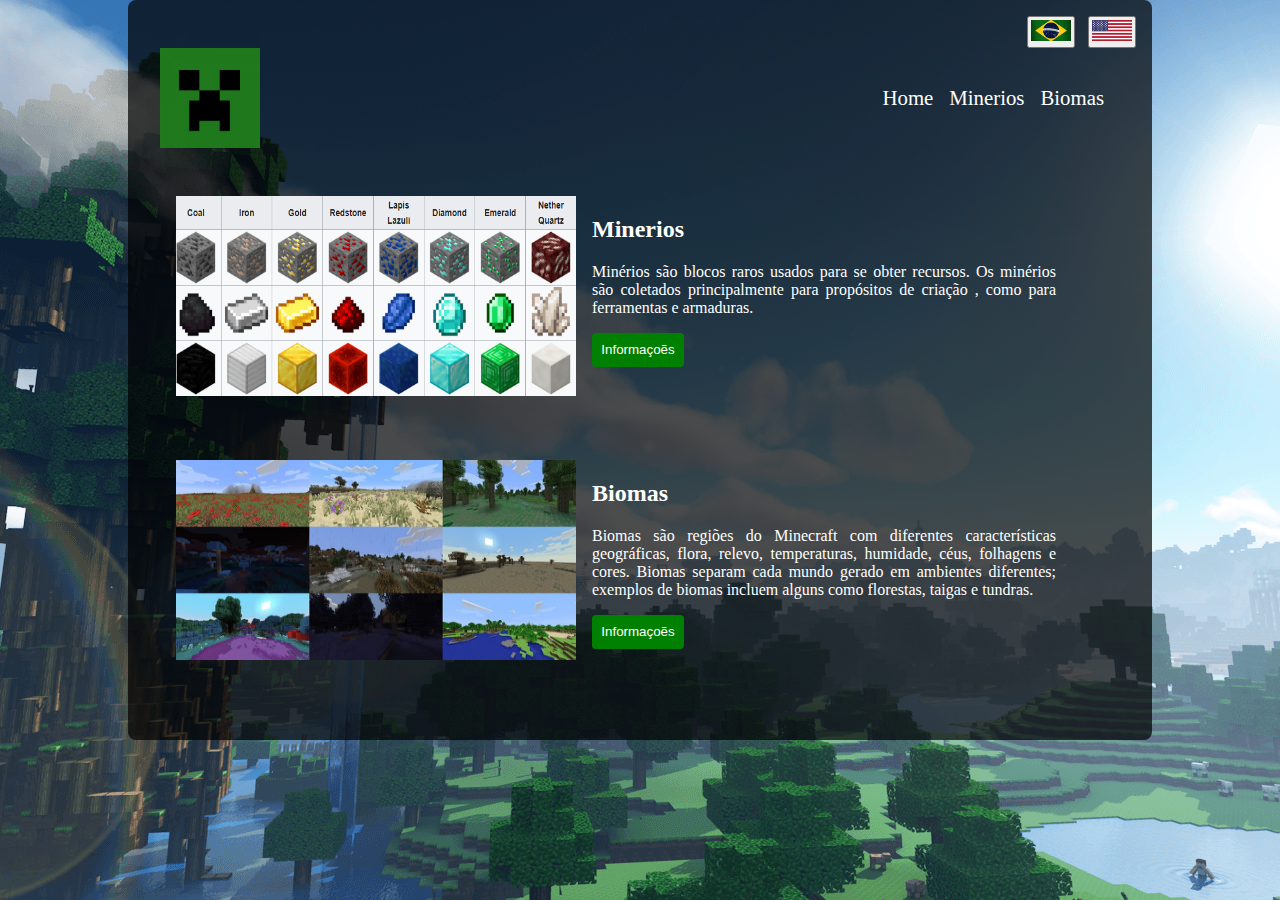
<file: index.html>
<!DOCTYPE html>
<html lang="en">
<head>
    <meta charset="UTF-8">
    <meta name="viewport" content="width=device-width, initial-scale=1.0">
    <link rel="stylesheet" href="./css/home.css">
    <title>Minecraft</title>
</head>
    <body>
        <div class="flags"><button class="button_pt" type="button"><img class="flag" src="./img/brasil.jpg" alt="PT-BR"></button><button class="button_en" type="button"><img class="flag" src="./img/usa.png" alt="EN-US"></button></div>
        <section class="modal pt_br">
            <header class="lang_pt">
                <img class="img_home" src="./img/creeper.jpg" alt="Home Creeper">
                <ol class="navigation">
                    <li class="list_navigation"><a href="#">Home</a></li>
                    <li class="list_navigation"><a href="./ores.html">Minerios</a></li>
                    <li class="list_navigation"><a href="./biome.html">Biomas</a></a>
                </ol>
            </header>

            <main>
                <section class="themes">
                    <img class="img" src="./img/minerios.png" alt="Ores">
                    <div class="information">
                        <h2 class="title">Minerios</h2>
                        <p class="paragraph">Minérios são blocos raros usados para se obter recursos. Os minérios são coletados principalmente para propósitos de criação , como para ferramentas e armaduras.</p>
                        <a class="button_theme" href="./ores.html"><button>Informaçoẽs</button></a>
                    </div>
                </section>
                <section class="themes">
                    <img class="img" src="./img/biomas.jpg" alt="Biomes">
                    <div class="information">
                        <h2 class="title">Biomas</h2>
                        <p class="paragraph">Biomas são regiões do Minecraft com diferentes características geográficas, flora, relevo, temperaturas, humidade, céus, folhagens e cores. Biomas separam cada mundo gerado em ambientes diferentes; exemplos de biomas incluem alguns como florestas, taigas e tundras.</p>
                        <a class="button_theme" href="./biome.html"><button>Informaçoẽs</button></a>
                    </div>
                </section>
            </main>
        </section>


        <section class="modal en_usa disabled">
            <header class="lang_pt">
                <img class="img_home" src="./img/creeper.jpg" alt="Home Creeper">
                <ol class="navigation">
                    <li class="list_navigation"><a href="#">Home</a></li>
                    <li class="list_navigation"><a href="./ores.html">Ores</a></li>
                    <li class="list_navigation"><a href="./biome.html">Biomes</a></a>
                </ol>
            </header>
        
            <main>
                <section class="themes">
                    <img class="img" src="./img/minerios.png" alt="Ores">
                    <div class="information">
                        <h2 class="title">Ores</h2>
                        <p class="paragraph">Ores are rare blocks used to obtain resources. Ores are collected mainly for breeding purposes, such as tools and armor</p>
                        <a class="button_theme" href="./ores.html"><button>Information</button></a>
                    </div>
                </section>
                <section class="themes">
                    <img class="img" src="./img/biomas.jpg" alt="Biomes">
                    <div class="information">
                        <h2 class="title">Biomes</h2>
                        <p class="paragraph">Biomes are regions of Minecraft with different geographical characteristics, flora, relief, temperatures, humidity, skies, foliage and colors. Biomes separate each world generated in different environments; examples of biomes include some such as forests, taigas and tundras</p>
                        <a class="button_theme" href="./biome.html"><button>Information</button></a>
                    </div>
                </section>
            </main>
        </section>


        <script src="./js/index.js"></script>
</body>
</html>
</file>
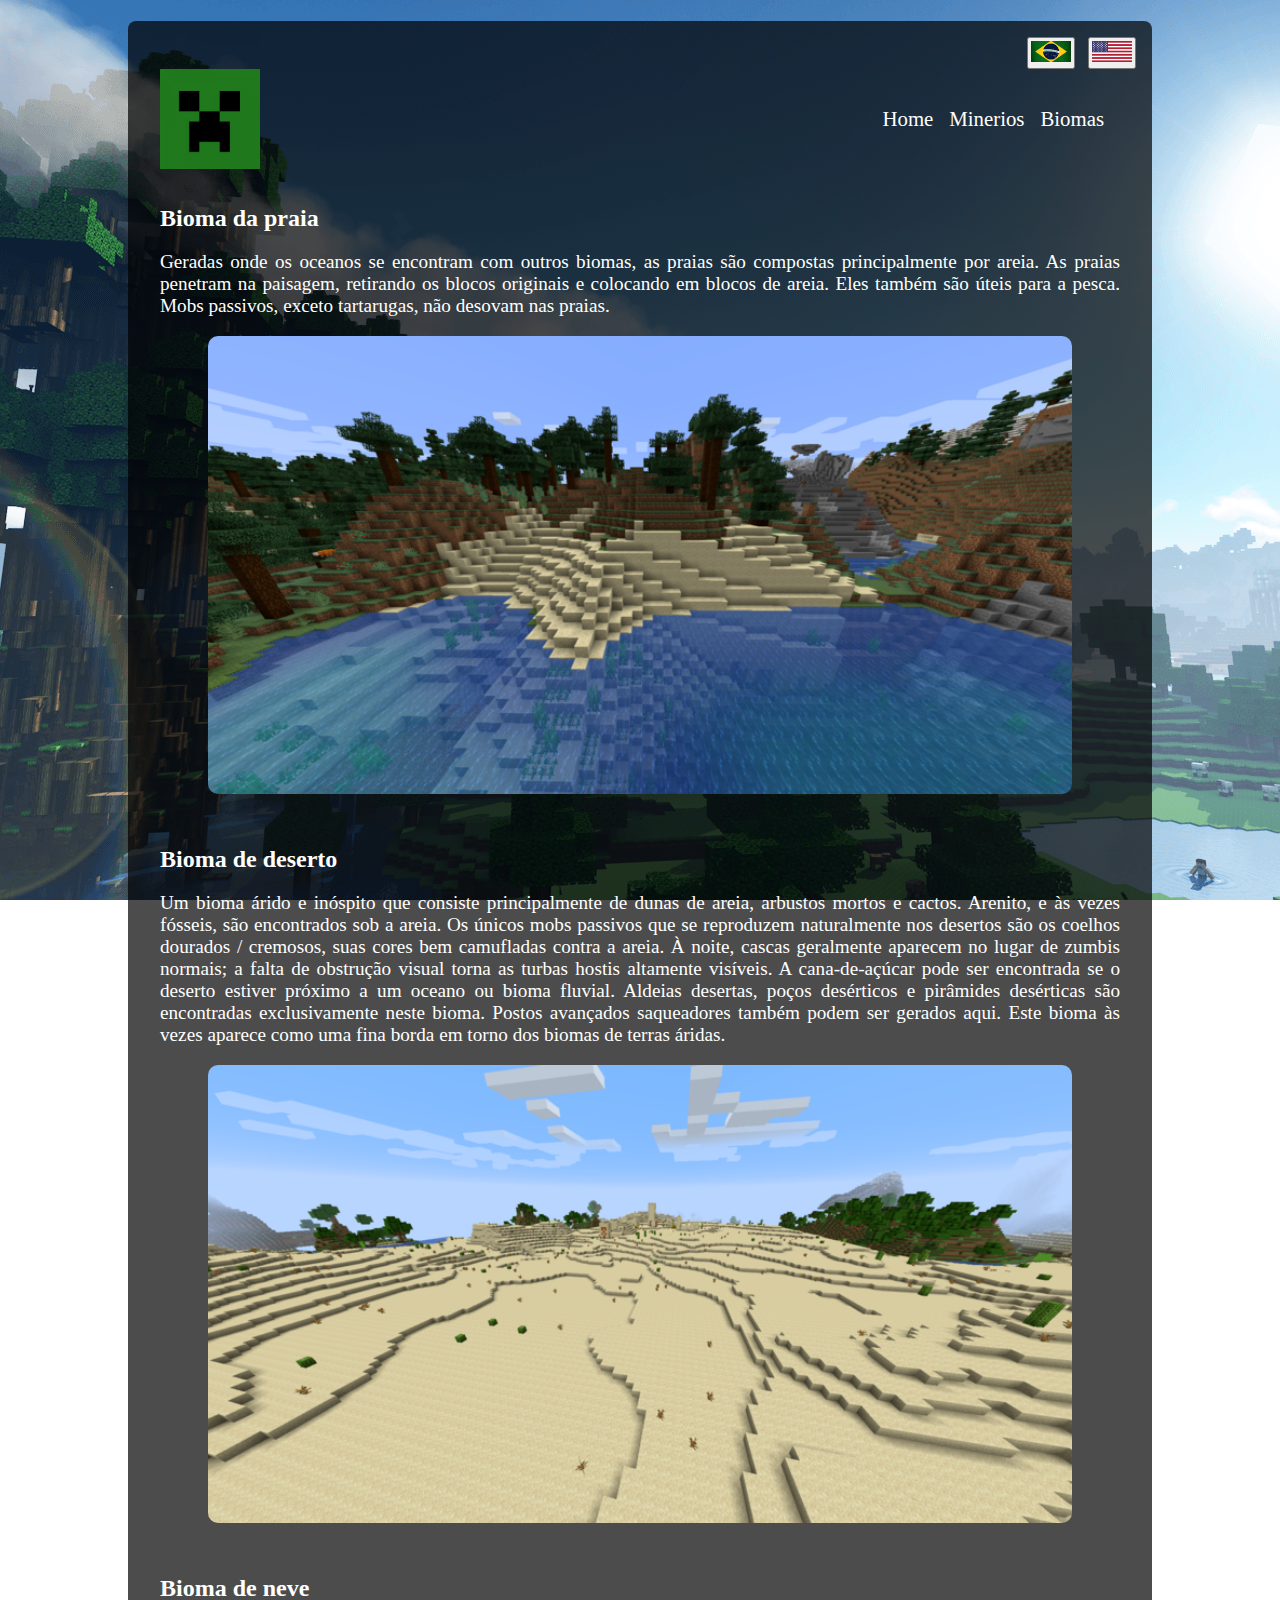
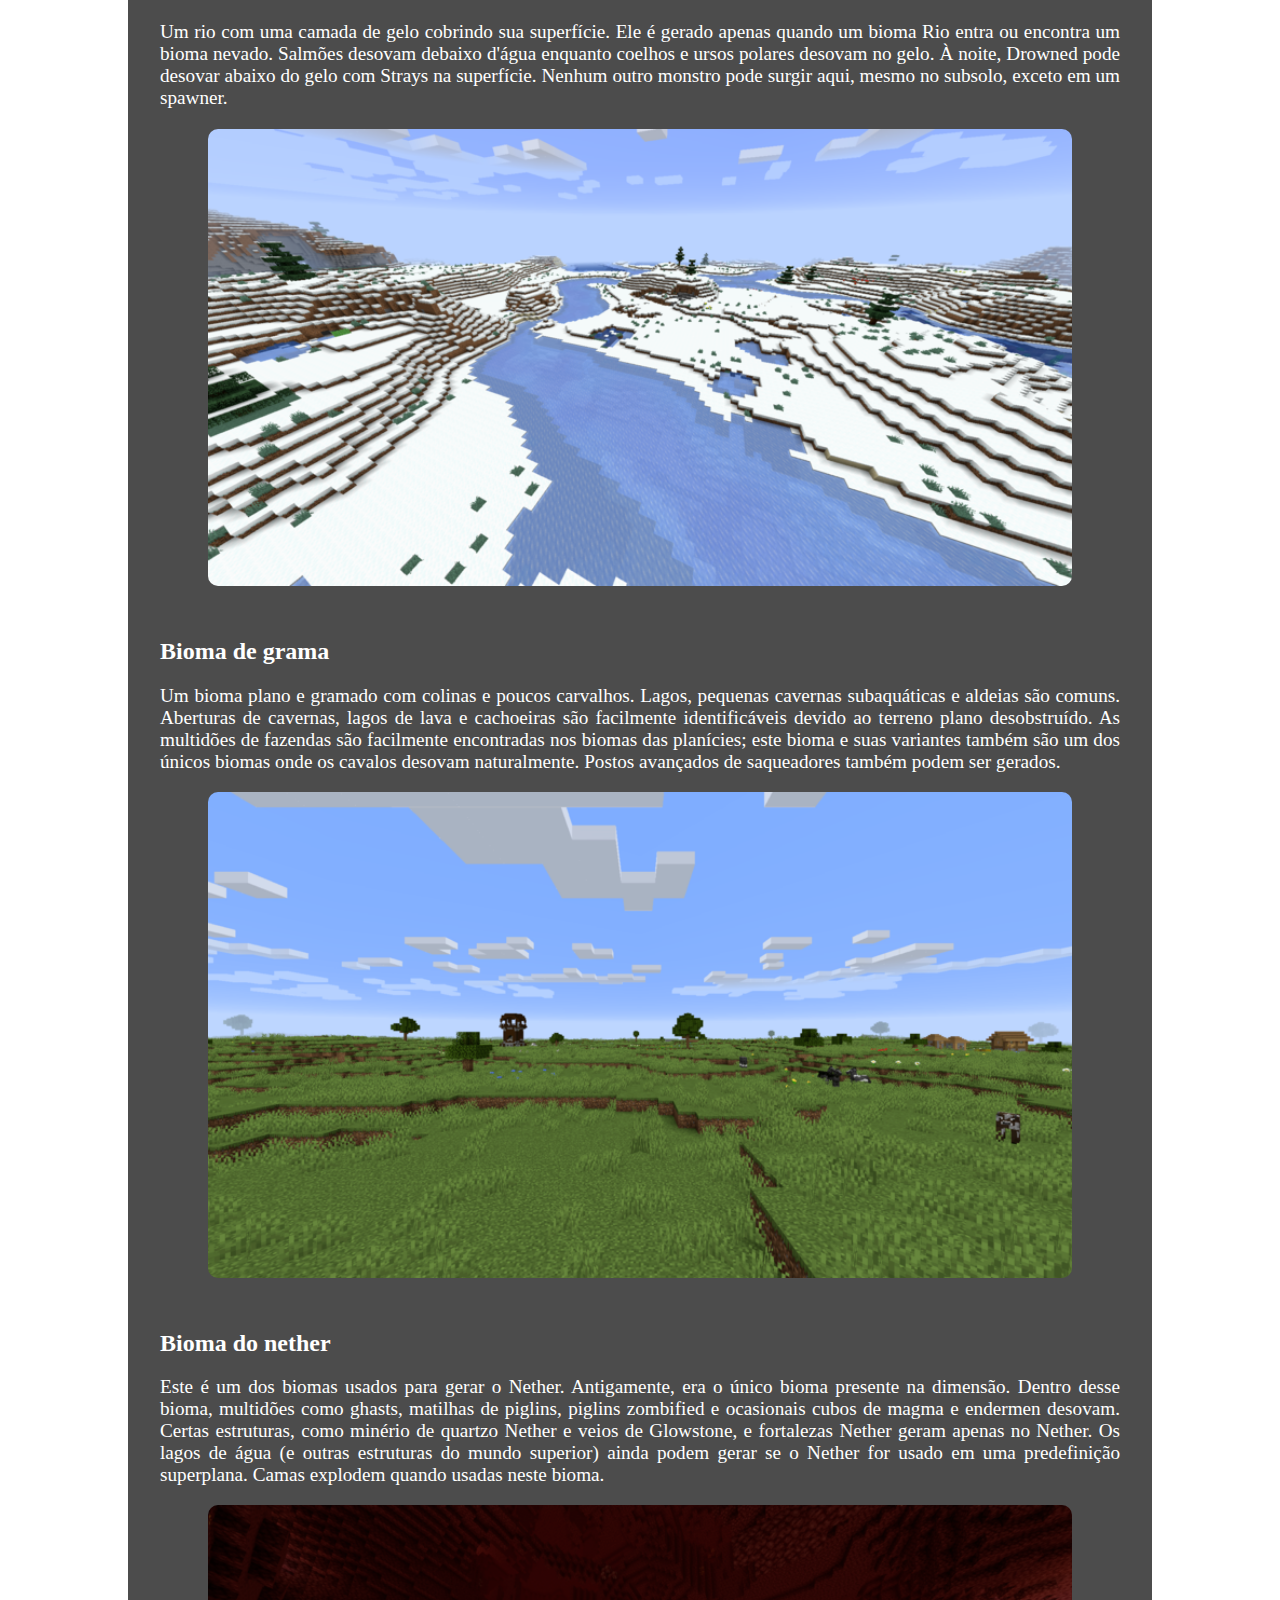
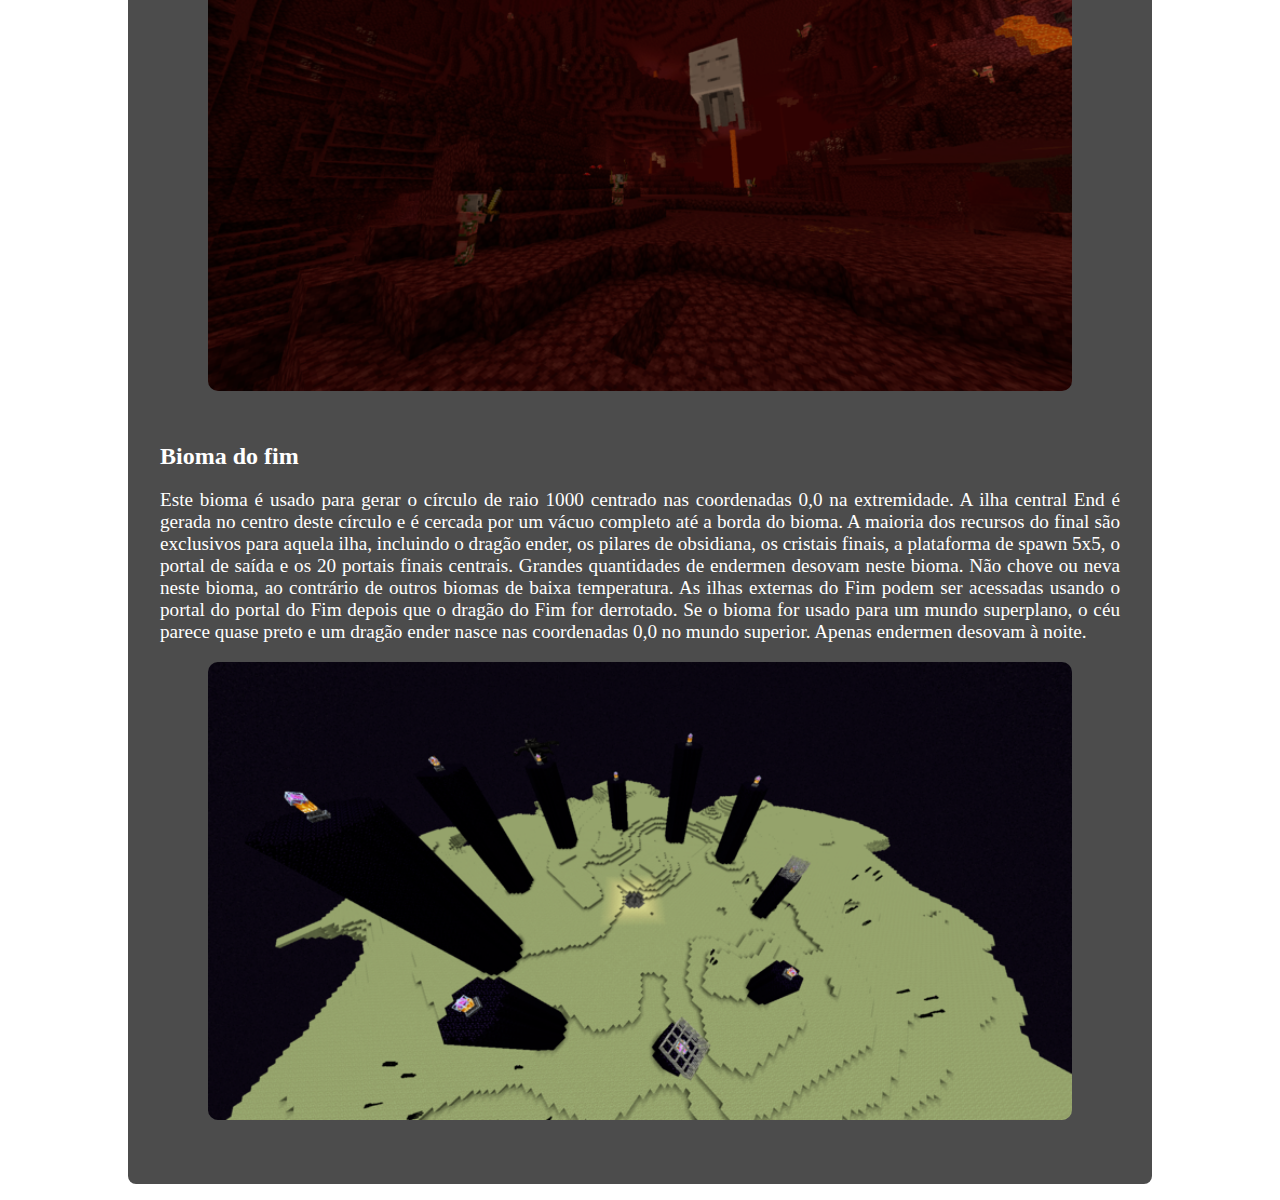
<file: biome.html>
<!DOCTYPE html>
<html lang="en">
<head>
    <meta charset="UTF-8">
    <meta name="viewport" content="width=device-width, initial-scale=1.0">
    <link rel="stylesheet" href="./css/styles.css">
    <title>Biomas</title>
</head>
<body>
    <div class="flags"><button class="button_pt" type="button"><img class="flag" src="./img/brasil.jpg" alt="PT-BR"></button><button class="button_en" type="button"><img class="flag" src="./img/usa.png" alt="EN-US"></button></div>
    <section>
        <main>
            <section class="modal pt_br">
                <header class="lang_pt">
                    <img class="img_home" src="./img/creeper.jpg" alt="Home Creeper">
                    <ol class="navigation">
                        <li class="list_navigation"><a href="./index.html">Home</a></li>
                        <li class="list_navigation"><a href="./ores.html">Minerios</a></li>
                        <li class="list_navigation"><a href="./biome.html">Biomas</a></a>
                    </ol>
                </header>
                <ol class="list">
                    <li class="items_biome">
                        <img class="img_biome" src="./img/beach.png" alt="Bioma da praia">
                        <div class="information_biome">
                            <h2  class="title_biome">Bioma da praia</h2>
                            <p class="paragraph">Geradas onde os oceanos se encontram com outros biomas, as praias são compostas principalmente por areia. As praias penetram na paisagem, retirando os blocos originais e colocando em blocos de areia. Eles também são úteis para a pesca. Mobs passivos, exceto tartarugas, não desovam nas praias.</p>
                        </div>
                    </li>
                    <li class="items_biome">
                        <img class="img_biome" src="./img/desert.png" alt="Bioma de deserto">
                        <div class="information_biome">
                            <h2  class="title_biome">Bioma de deserto</h2>
                            <p class="paragraph">Um bioma árido e inóspito que consiste principalmente de dunas de areia, arbustos mortos e cactos. Arenito, e às vezes fósseis, são encontrados sob a areia. Os únicos mobs passivos que se reproduzem naturalmente nos desertos são os coelhos dourados / cremosos, suas cores bem camufladas contra a areia. À noite, cascas geralmente aparecem no lugar de zumbis normais; a falta de obstrução visual torna as turbas hostis altamente visíveis. A cana-de-açúcar pode ser encontrada se o deserto estiver próximo a um oceano ou bioma fluvial. Aldeias desertas, poços desérticos e pirâmides desérticas são encontradas exclusivamente neste bioma. Postos avançados saqueadores também podem ser gerados aqui. Este bioma às vezes aparece como uma fina borda em torno dos biomas de terras áridas.</p>
                        </div>
                    </li>
                    <li class="items_biome">
                        <img class="img_biome" src="./img/frozen.png" alt="Bioma de neve">
                        <div class="information_biome">
                            <h2  class="title_biome">Bioma de neve</h2>
                            <p class="paragraph">Um rio com uma camada de gelo cobrindo sua superfície. Ele é gerado apenas quando um bioma Rio entra ou encontra um bioma nevado. Salmões desovam debaixo d'água enquanto coelhos e ursos polares desovam no gelo. À noite, Drowned pode desovar abaixo do gelo com Strays na superfície. Nenhum outro monstro pode surgir aqui, mesmo no subsolo, exceto em um spawner‌.</p>
                        </div>
                    </li>
                    <li class="items_biome">
                        <img class="img_biome" src="./img/grass.png" alt="Bioma de grama">
                        <div class="information_biome">
                            <h2  class="title_biome">Bioma de grama</h2>
                            <p class="paragraph">Um bioma plano e gramado com colinas e poucos carvalhos. Lagos, pequenas cavernas subaquáticas e aldeias são comuns. Aberturas de cavernas, lagos de lava e cachoeiras são facilmente identificáveis ​​devido ao terreno plano desobstruído. As multidões de fazendas são facilmente encontradas nos biomas das planícies; este bioma e suas variantes também são um dos únicos biomas onde os cavalos desovam naturalmente. Postos avançados de saqueadores também podem ser gerados.</p>
                        </div>
                    </li>
                    <li class="items_biome">
                        <img class="img_biome" src="./img/nether.png" alt="Bioma do nether">
                        <div class="information_biome">
                            <h2  class="title_biome">Bioma do nether</h2>
                            <p class="paragraph">Este é um dos biomas usados ​​para gerar o Nether. Antigamente, era o único bioma presente na dimensão. Dentro desse bioma, multidões como ghasts, matilhas de piglins, piglins zombified e ocasionais cubos de magma e endermen desovam. Certas estruturas, como minério de quartzo Nether e veios de Glowstone, e fortalezas Nether geram apenas no Nether. Os lagos de água (e outras estruturas do mundo superior) ainda podem gerar se o Nether for usado em uma predefinição superplana. Camas explodem quando usadas neste bioma.
                            </p>
                        </div>
                    </li>
                    <li class="items_biome">
                        <img class="img_biome" src="./img/the_end.png" alt="Bioma do fim">
                        <div class="information_biome">
                            <h2  class="title_biome">Bioma do fim</h2>
                            <p class="paragraph">Este bioma é usado para gerar o círculo de raio 1000 centrado nas coordenadas 0,0 na extremidade. A ilha central End é gerada no centro deste círculo e é cercada por um vácuo completo até a borda do bioma. A maioria dos recursos do final são exclusivos para aquela ilha, incluindo o dragão ender, os pilares de obsidiana, os cristais finais, a plataforma de spawn 5x5, o portal de saída e os 20 portais finais centrais. Grandes quantidades de endermen desovam neste bioma. Não chove ou neva neste bioma, ao contrário de outros biomas de baixa temperatura. As ilhas externas do Fim podem ser acessadas usando o portal do portal do Fim depois que o dragão do Fim for derrotado. Se o bioma for usado para um mundo superplano, o céu parece quase preto e um dragão ender nasce nas coordenadas 0,0 no mundo superior. Apenas endermen desovam à noite.</p>
                        </div>
                    </li>
                </ol>
            </section>

            <section class="modal en_usa disabled">
                <header class="lang_en">
                    <img class="img_home" src="./img/creeper.jpg" alt="Home Creeper">
                    <ol class="navigation">
                        <li class="list_navigation"><a href="./index.html">Home</a></li>
                        <li class="list_navigation"><a href="./ores.html">Ores</a></li>
                        <li class="list_navigation"><a href="./biome.html">Biomes</a></a>
                    </ol>
                </header>
                <ol class="list">
                    <li class="items_biome">
                        <img class="img_biome" src="./img/beach.png" alt="Bioma da praia">
                        <div class="information_biome">
                            <h2  class="title_biome">Beach Biome</h2>
                            <p class="paragraph">Generated where oceans meet other biomes, beaches are primarily composed of sand. Beaches penetrate the landscape, removing the original blocks and placing in sand blocks. These are also useful for fishing. Passive mobs other than turtles do not spawn on beaches. For the history of beaches, see the Beach page.</p>
                        </div>
                    </li>
                    <li class="items_biome">
                        <img class="img_biome" src="./img/desert.png" alt="Bioma de deserto">
                        <div class="information_biome">
                            <h2  class="title_biome">Desert biome</h2>
                            <p class="paragraph">A barren and inhospitable biome consisting mostly of sand dunes, dead bushes, and cacti. Sandstone, and sometimes fossils, are found underneath the sand. The only passive mobs to spawn naturally in deserts are gold/creamy rabbits, their coloring well-camouflaged against the sand. At night, husks usually spawn in the place of normal zombies; the lack of visual obstruction makes hostile mobs highly visible. Sugar cane can be found if the desert is next to an ocean or river biome. Desert villages, desert wells, and desert pyramids are found exclusively in this biome. Pillager outposts can also generate here. This biome sometimes appears as a thin edge around badlands biomes.</p>
                        </div>
                    </li>
                    <li class="items_biome">
                        <img class="img_biome" src="./img/frozen.png" alt="Bioma de neve">
                        <div class="information_biome">
                            <h2  class="title_biome">Snow biome</h2>
                            <p class="paragraph">A river with a layer of ice covering its surface. It generates only when a River biome enters or meets a Snowy Biome. Salmon spawn underwater while rabbits and polar bears spawn on ice. At night, Drowned can spawn below the ice with Strays on the surface. No other monsters can spawn here, even underground, except in a spawner‌.</p>
                        </div>
                    </li>
                    <li class="items_biome">
                        <img class="img_biome" src="./img/grass.png" alt="Bioma de grama">
                        <div class="information_biome">
                            <h2  class="title_biome">Grass biome</h2>
                            <p class="paragraph">A flat and grassy biome with rolling hills and few oak trees. Lakes, small underwater caves and villages are common. Cave openings, lava lakes and waterfalls are easily identifiable due to the flat unobstructed terrain. Farm mobs are easily found in Plains biomes; this biome and its variants are also one of the only biomes where horses spawn naturally. Pillager outposts may also be generated.</p>
                        </div>
                    </li>
                    <li class="items_biome">
                        <img class="img_biome" src="./img/nether.png" alt="Bioma do nether">
                        <div class="information_biome">
                            <h2  class="title_biome">Nether biome</h2>
                            <p class="paragraph">This is one of the biomes used to generate the Nether. It was formerly the only biome present in the dimension. Within this biome mobs such as ghasts, packs of piglins, zombified piglins and the occasional magma cubes and endermen spawn. Certain structures, such as Nether quartz ore & glowstone veins, and Nether fortresses generate only in the Nether. Water lakes (and other Overworld structures) can still generate if the Nether is used in a superflat preset. Beds explode when used in this biome.</p>
                        </div>
                    </li>
                    <li class="items_biome">
                        <img class="img_biome" src="./img/the_end.png" alt="Bioma do fim">
                        <div class="information_biome">
                            <h2  class="title_biome">The end biome</h2>
                            <p class="paragraph">This biome is used to generate the circle of radius 1000 centered at the 0,0 coordinates in the End. The End central island is generated at the center of this circle, and it's surrounded by a complete vacuum all the way to the edge of the biome. Most of the End features are exclusive to that island, including the ender dragon, the obsidian pillars, the End Crystals, the 5x5 spawn platform, the exit portal and the 20 central End gateways. Large amounts of endermen spawn in this biome. It does not rain or snow in this biome unlike the other low-temperature biomes. The outer islands in the End can be accessed using the End gateway portal after the ender dragon has been defeated. If the biome is used for a superflat world, the sky appears nearly black and an ender dragon spawns at the 0,0 coordinates in the Overworld. Only endermen spawn at night.</p>
                        </div>
                    </li>
                </ol>
            </section>
        </main>    
    </section>
    <script src="./js/index.js"></script>
</body>
</html>
</file>
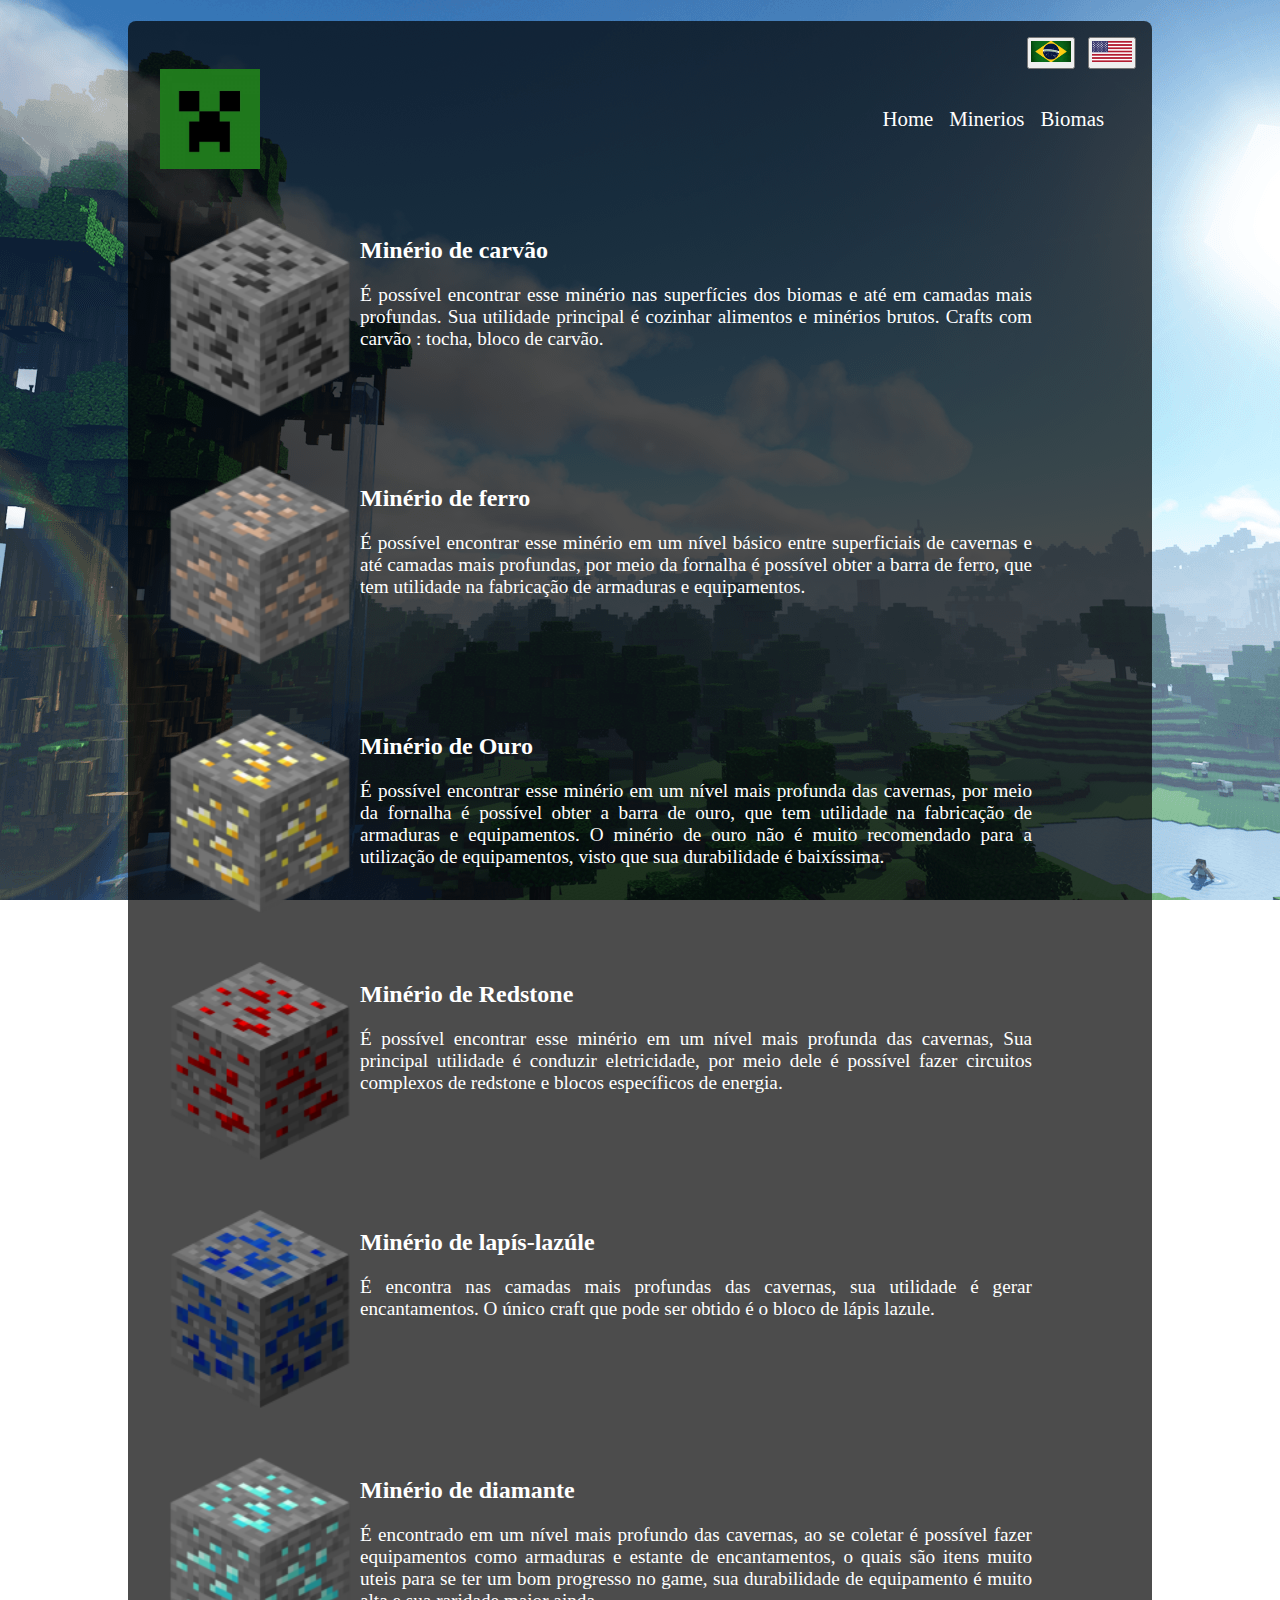
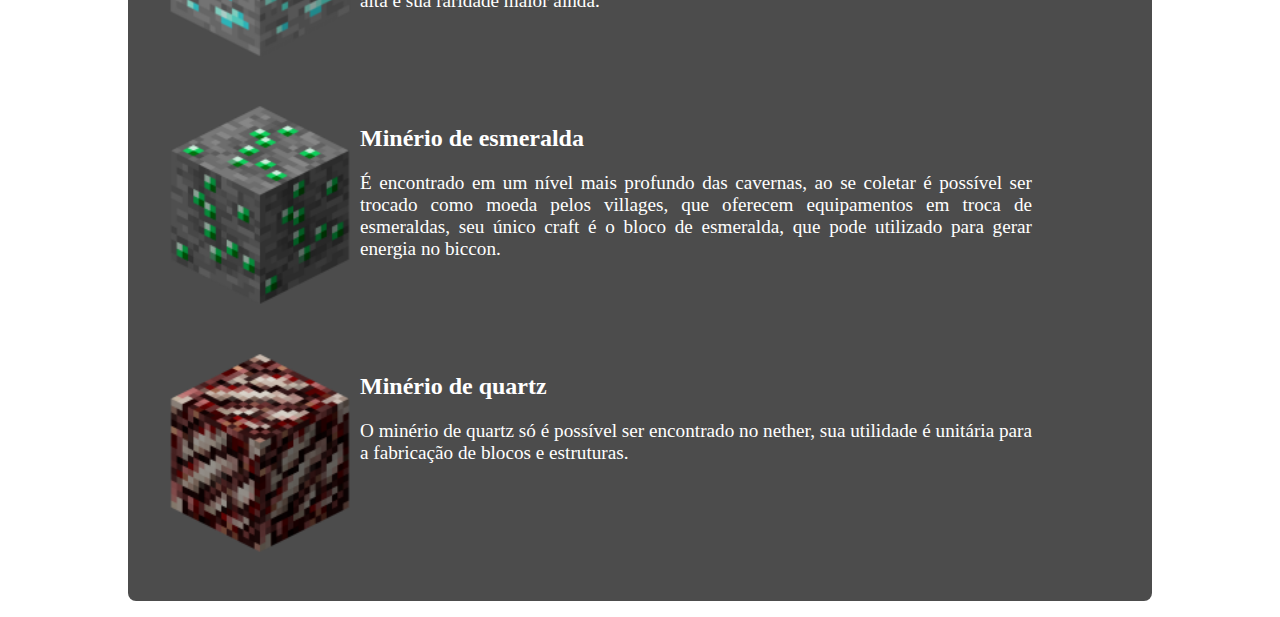
<file: ores.html>
<!DOCTYPE html>
<html lang="en">
<head>
    <meta charset="UTF-8">
    <meta name="viewport" content="width=device-width, initial-scale=1.0">
    <link rel="stylesheet" href="./css/styles.css">
    <title>Minerios</title>
</head>
<body>
    <div class="flags"><button class="button_pt" type="button"><img class="flag" src="./img/brasil.jpg" alt="PT-BR"></button><button class="button_en" type="button"><img class="flag" src="./img/usa.png" alt="EN-US"></button></div>
    <main>
        <section class="modal pt_br">
            <header class="lang_pt">
                <img class="img_home" src="./img/creeper.jpg" alt="Home Creeper">
                <ol class="navigation">
                    <li class="list_navigation"><a href="./index.html">Home</a></li>
                    <li class="list_navigation"><a href="./ores.html">Minerios</a></li>
                    <li class="list_navigation"><a href="./biome.html">Biomas</a></a>
                </ol>
            </header>
            <ol class="list">
                <li class="items_ores">
                    <img class="img_ores" src="./img/coat.png" alt="Minerio de carvão">
                    <div class="information_ores">
                        <h2  class="title_ores">Minério de carvão</h2>
                        <p class="paragraph">É possível encontrar esse minério nas superfícies dos biomas e até em camadas mais profundas. Sua utilidade principal é cozinhar alimentos e minérios brutos. Crafts com carvão : tocha, bloco de carvão.</p>
                    </div>
                </li>
                <li class="items_ores">
                    <img class="img_ores" src="./img/iron.png" alt="Minerio de ferro">
                    <div class="information_ores">
                        <h2  class="title_ores">Minério de ferro</h2>
                        <p class="paragraph">É possível encontrar esse minério em um nível básico entre superficiais  de  cavernas e até camadas mais profundas, por meio da fornalha é possível obter a barra de ferro, que tem utilidade na fabricação de armaduras e equipamentos.</p>
                    </div>
                </li>
                <li class="items_ores">
                    <img class="img_ores" src="./img/gold.png" alt="Minerio de ouro">
                    <div class="information_ores">
                        <h2  class="title_ores">Minério de Ouro</h2>
                        <p class="paragraph">É possível encontrar esse minério em um nível mais profunda das cavernas, por meio da fornalha é possível obter a barra de ouro, que tem utilidade na fabricação de armaduras e equipamentos. O minério de ouro não é muito recomendado para a utilização de equipamentos, visto que sua durabilidade é baixíssima.</p>
                    </div>
                </li>
                <li class="items_ores">
                    <img class="img_ores" src="./img/redstone.png" alt="Minerio de redstone">
                    <div class="information_ores">
                        <h2  class="title_ores">Minério de Redstone</h2>
                        <p class="paragraph">É possível encontrar esse minério em um nível mais profunda das cavernas, Sua principal utilidade é conduzir eletricidade, por meio dele é possível fazer circuitos complexos de redstone e blocos específicos de energia.</p>
                    </div>
                </li>
                <li class="items_ores">
                    <img class="img_ores" src="./img/lapisLazuli.png" alt="Minerio de lapís-lazúle">
                    <div class="information_ores">
                        <h2  class="title_ores">Minério de lapís-lazúle</h2>
                        <p class="paragraph">É encontra nas camadas mais profundas das cavernas, sua  utilidade é gerar encantamentos. O único craft que pode ser obtido é o bloco de lápis lazule.</p>
                    </div>
                </li>            
                <li class="items_ores">
                    <img class="img_ores" src="./img/diamond.png" alt="Minerio de diamante">
                    <div class="information_ores">
                        <h2  class="title_ores">Minério de diamante</h2>
                        <p class="paragraph">É encontrado em um nível mais profundo das cavernas, ao se coletar é possível fazer equipamentos como armaduras e estante de encantamentos, o quais são itens muito uteis para se ter um bom progresso no game, sua durabilidade de equipamento é muito alta e sua raridade maior ainda.</p>
                    </div>
                </li>
                <li class="items_ores">
                    <img class="img_ores" src="./img/emerald.png" alt="Minerio de esmeralda">
                    <div class="information_ores">
                        <h2  class="title_ores">Minério de esmeralda</h2>
                        <p class="paragraph">É encontrado em um nível mais profundo das cavernas, ao se coletar é possível ser trocado como moeda pelos villages, que oferecem equipamentos em troca de esmeraldas, seu único craft é o bloco de esmeralda, que pode utilizado para gerar energia no biccon.</p>
                    </div>
                </li>
                <li class="items_ores">
                    <img class="img_ores" src="./img/quartz.png" alt="Minerio de quartz">
                    <div class="information_ores">
                        <h2  class="title_ores">Minério de quartz</h2>
                        <p class="paragraph">O minério de quartz só é possível ser encontrado no nether, sua utilidade é unitária para a fabricação de blocos e estruturas.</p>
                    </div>
                </li>      
            </ol>
        </section>
        
        <section class="modal en_usa disabled">
            <header class="lang_pt">
                <img class="img_home" src="./img/creeper.jpg" alt="Home Creeper">
                <ol class="navigation">
                    <li class="list_navigation"><a href="./index.html">Home</a></li>
                    <li class="list_navigation"><a href="./ores.html">Ores</a></li>
                    <li class="list_navigation"><a href="./biome.html">Bimes</a></a>
                </ol>
            </header>
            <ol class="list">
                <li class="items_ores">
                    <img class="img_ores" src="./img/coat.png" alt="Minerio de carvão">
                    <div class="information_ores">
                        <h2  class="title_ores">Coal Ore    </h2>
                        <p class="paragraph">It is possible to find this ore on the surfaces of biomes and even in deeper layers. Its main utility is to cook food and raw ores. Charcoal crafts: torch, coal block.</p>
                    </div>
                </li>
                <li class="items_ores">
                    <img class="img_ores" src="./img/iron.png" alt="Minerio de ferro">
                    <div class="information_ores">
                        <h2  class="title_ores">Iron Ore</h2>
                        <p class="paragraph">It is possible to find this ore at a basic level between cave surfaces and even deeper layers, through the furnace it is possible to obtain the iron bar, which is useful in the manufacture of armor and equipment.</p>
                    </div>
                </li>
                <li class="items_ores">
                    <img class="img_ores" src="./img/gold.png" alt="Minerio de ouro">
                    <div class="information_ores">
                        <h2  class="title_ores">Gold ore</h2>
                        <p class="paragraph">It is possible to find this ore in a deeper level of the caves, through the furnace it is possible to obtain the gold bar, which is useful in the manufacture of armor and equipment. Gold ore is not highly recommended for the use of equipment, since its durability is very low.</p>
                    </div>
                </li>
                <li class="items_ores">
                    <img class="img_ores" src="./img/redstone.png" alt="Minerio de redstone">
                    <div class="information_ores">
                        <h2  class="title_ores">Redstone ore</h2>
                        <p class="paragraph">It is possible to find this ore at a deeper level of the caves. Its main use is to conduct electricity, through which it is possible to make complex circuits of redstone and specific blocks of energy.</p>
                    </div>
                </li>
                <li class="items_ores">
                    <img class="img_ores" src="./img/lapisLazuli.png" alt="Minerio de lapís-lazúle">
                    <div class="information_ores">
                        <h2  class="title_ores">Lapis lazuli ore</h2>
                        <p class="paragraph">Is found in the deepest layers of the caves, its use is to generate enchantments. The only craft that can be obtained is the blue pencil pad.</p>
                    </div>
                </li>            
                <li class="items_ores">
                    <img class="img_ores" src="./img/diamond.png" alt="Minerio de diamante">
                    <div class="information_ores">
                        <h2  class="title_ores">Diamond ore</h2>
                        <p class="paragraph">Found in a deeper level of the caves, when collecting it is possible to make equipment such as armor and enchantment shelves, which are very useful items to make a good progress in the game, its equipment durability is very high and its even rarer.</p>
                    </div>
                </li>
                <li class="items_ores">
                    <img class="img_ores" src="./img/emerald.png" alt="Minerio de esmeralda">
                    <div class="information_ores">
                        <h2  class="title_ores">Emereld ore</h2>
                        <p class="paragraph">it is found in a deeper level of the caves, when collecting it is possible to be exchanged as currency by the villages, which offer equipment in exchange for emeralds, their only craft is the emerald block, which can be used to generate energy in the biccon.</p>
                    </div>
                </li>
                <li class="items_ores">
                    <img class="img_ores" src="./img/quartz.png" alt="Minerio de quartz">
                    <div class="information_ores">
                        <h2  class="title_ores">Quartz ore</h2>
                        <p class="paragraph">Quartzz ore can only be found in the nether, its utility is unitary for the manufacture of blocks and structures</p>
                    </div>
                </li>      
            </ol>
        </section>
    </main>
    <script src="./js/index.js"></script>
</body>
</html>
</file>
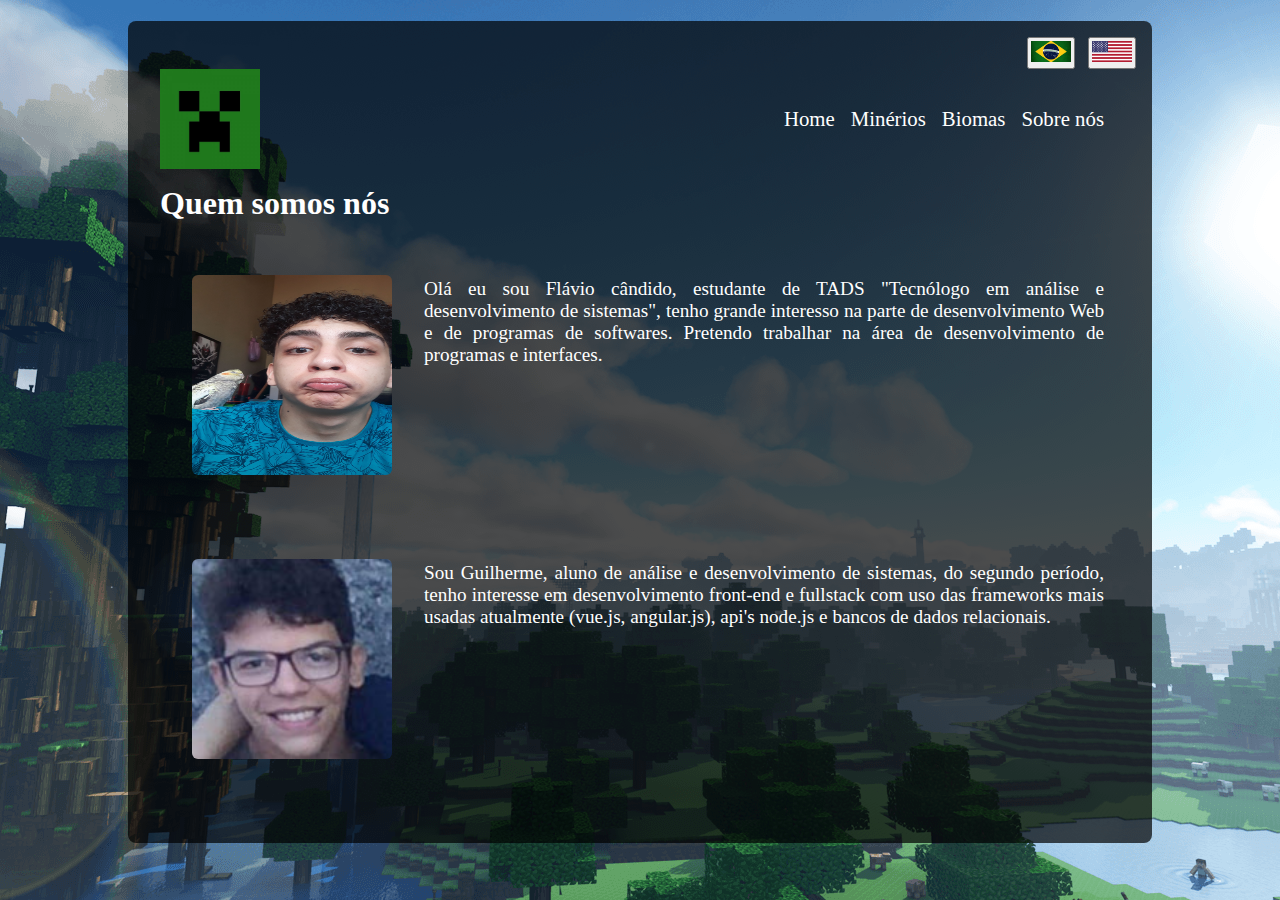
<file: reference.html>
<!DOCTYPE html>
<html lang="en">
<head>
    <meta charset="UTF-8">
    <meta name="viewport" content="width=device-width, initial-scale=1.0">
    <link rel="stylesheet" href="./css/styles.css">
    <title>Minecraft</title>
</head>
    <body>
        <div class="flags"><button class="button_pt" type="button"><img class="flag" src="./img/brasil.jpg" alt="PT-BR"></button><button class="button_en" type="button"><img class="flag" src="./img/usa.png" alt="EN-US"></button></div>
        <main>
            <section class="modal pt_br">
                <header class="lang_pt">
                    <img class="img_home" src="./img/creeper.jpg" alt="Home Creeper">
                    <ol class="navigation">
                        <li class="list_navigation"><a href="./index.html">Home</a></li>
                        <li class="list_navigation"><a href="./ores.html">Minérios</a></li>
                        <li class="list_navigation"><a href="./biome.html">Biomas</a></a>
                        <li class="list_navigation"><a href="./reference.html">Sobre nós</a></a>
                    </ol>
                </header>
                <h1 class="title">Quem somos nós</h1>
                    <section class="themes">
                        <div class="image">
                            <img class="photos" src="./img/Flávio.jpeg" alt="Flavio">
                        </div>
                        <p class="paragraph">Olá eu sou Flávio cândido, estudante de TADS "Tecnólogo em análise e desenvolvimento de sistemas", tenho grande interesso na parte de desenvolvimento Web e de programas de softwares. Pretendo trabalhar na área de desenvolvimento de programas e interfaces.</p>
                    </section>
                    <section class="themes">
                        <div class="image">
                            <img class="photos" src="./img/gui.jpg" alt="gui">
                        </div>
                        <p class="paragraph">Sou Guilherme, aluno de análise e desenvolvimento de sistemas, do segundo período, tenho interesse em desenvolvimento front-end e fullstack com uso das frameworks mais usadas atualmente (vue.js, angular.js), api's node.js e bancos de dados relacionais.</p>
                    </section>
        </main>
        <section class="modal en_usa disabled">
            <header class="lang_en">
                <img class="img_home" src="./img/creeper.jpg" alt="Home Creeper">
                <ol class="navigation">
                    <li class="list_navigation"><a href="./index.html">Home</a></li>
                    <li class="list_navigation"><a href="./ores.html">Ores</a></li>
                    <li class="list_navigation"><a href="./biome.html">Biomes</a></a>
                    <li class="list_navigation"><a href="./reference.html">About Us</a></a>    
                </ol>
            </header>
                <h1 class="title">who are we</h1>
                    <section class="themes">
                        <div class="image">
                            <img class="photos" src="./img/Flávio.jpeg" alt="Flavio">
                        </div>
                        <p class="paragraph">Hello, I am Flávio Cândido, a TADS student "Technologist in systems analysis and development", I am very interested in Web development and software programs. I intend to work in the area of ​​program and interface development.</p>
            
                    </section>
                    <section class="themes">
                        <div class="image">
                            <img class="photos" src="./img/gui.jpg" alt="gui">
                        </div>
                        <p class="paragraph">I am Guilherme, a student of systems analysis and development, from the second period, I am interested in front-end and fullstack development using the most used frameworks today (vue.js, angular.js), api's node.js and relational databases.</p>
                    </section>
    </main>
    <script src="./js/index.js"></script>
</body>
</html>
</file>
<file: css/home.css>
.disabled{
    display: none;
}
body{
    width: 80%;
    margin: 0 auto;
    background-image: url("../img/background_home.png");
    background-position: center;
    background-attachment: fixed;
}
.flags{
    text-align: right;
    background-color: rgba(0, 0, 0, .7);
    border-radius: 8px 8px 0 0;
    padding: 1em 1em 0 0;
}
.modal{
    background-color: rgba(0, 0, 0, .7);
    border-radius: 0 0 8px 8px;
    padding: 2em;
    padding-top: 0;
    margin-bottom: 1em;
}
.button_pt, .button_en{
    padding: 0.15em;
    margin-left: 1em;
}
.flag{
    width: 40px;
}
header{
    margin-top: 0;
    display: flex;
    justify-content: space-between;
}
.img_home{
    width: 100px;
}
.navigation{
    display: flex;
    align-items: center;
    list-style: none;
}
.list_navigation{
    margin-right: 1em;
}
.list_navigation > a{
    font-size: 1.3em;
    color: white;
    text-decoration: none;
}
.list_navigation > a:hover{
    color: green;
    text-decoration: underline;
}
.themes{
    margin: 2em 0;
    display: flex;
    flex-direction: row;
    padding: 1em;
}
.information{
    margin-left: 1em;
    width: 50%;
}
.title, .paragraph{
    color: white;
}
.img{
    width: 400px;
    height: 200px;
}
.paragraph{
    text-align: justify;
}
.button_theme > button{
    background-color: green;
    color: white;    
    border: none;
    border-radius: 4px;
    padding: .7em;
}
.button_theme > button:hover{
    text-decoration: underline;
}
</file>
<file: css/styles.css>
.disabled{
    display: none;
}
body{
    width: 80%;
    margin: 0 auto;
    background-image: url("../img/background_home.png");
    background-position: center;
    background-attachment: fixed;
}
.flags{
    text-align: right;
    background-color: rgba(0, 0, 0, .7);
    border-radius: 8px 8px 0 0;
    padding: 1em 1em 0 0;
    margin-top: 1.3em;
}
.modal{
    background-color: rgba(0, 0, 0, .7);
    border-radius: 0 0 8px 8px;
    padding: 2em;
    padding-top: 0;
    margin-bottom: 1em;
}
.button_pt, .button_en{
    padding: 0.15em;
    margin-left: 1em;
}
.flag{
    width: 40px;
}
.flag:hover{
    cursor: pointer;
}
header{
    margin-top: 0;
    margin-bottom: 1em;
    display: flex;
    justify-content: space-between;
}
.img_home{
    width: 100px;
}
.navigation{
    display: flex;
    align-items: center;
    list-style: none;
}
.list_navigation{
    margin-right: 1em;
}
.list_navigation > a{
    font-size: 1.3em;
    color: white;
    text-decoration: none;
}
.list_navigation > a:hover{
    color: green;
    text-decoration: underline;
}
.themes{
    margin: 1em 0;
    display: flex;
    flex-direction: row;
    padding: 1em;
    align-items: flex-start;
}
.information{
    margin-left: 1em;
    width: 50%;
}
.title{
    margin-top: 0;
}
.title, .title_biome, .title_ores, .paragraph{
    color: white;
}
.img{
    width: 40%;
    height: 20%;
}
.paragraph{
    text-align: justify;
    font-size: 1.2em;
}
.button_theme > button{
    background-color: green;
    color: white;    
    border: none;
    border-radius: 4px;
    padding: .7em;
}
.button_theme > button:hover{
    text-decoration: underline;
}


.list{
    padding: 0;
    margin-top: 1em;
}
.items_biome{
    list-style: none;
    display: flex;
    flex-direction: column-reverse;
    align-items: center;
    margin-bottom: 2em;
}
.title_biome{
    margin-bottom: 0;
}
.img_biome{
    width: 90%;
    height: 70%;
    border-radius: 10px;
}


.items_ores{
    margin-top: 3em;
    display: flex;
    flex-direction: row;
}
.img_ores{
    width: 200px;
}
.information_ores{
    width: 70%;
}


.image{
    width: 30%;
    padding: 1em;
}
.photos{
    width: 200px;
    height: 200px;
    margin-right: 1em;
    border-radius: 6px;  
}
</file>
